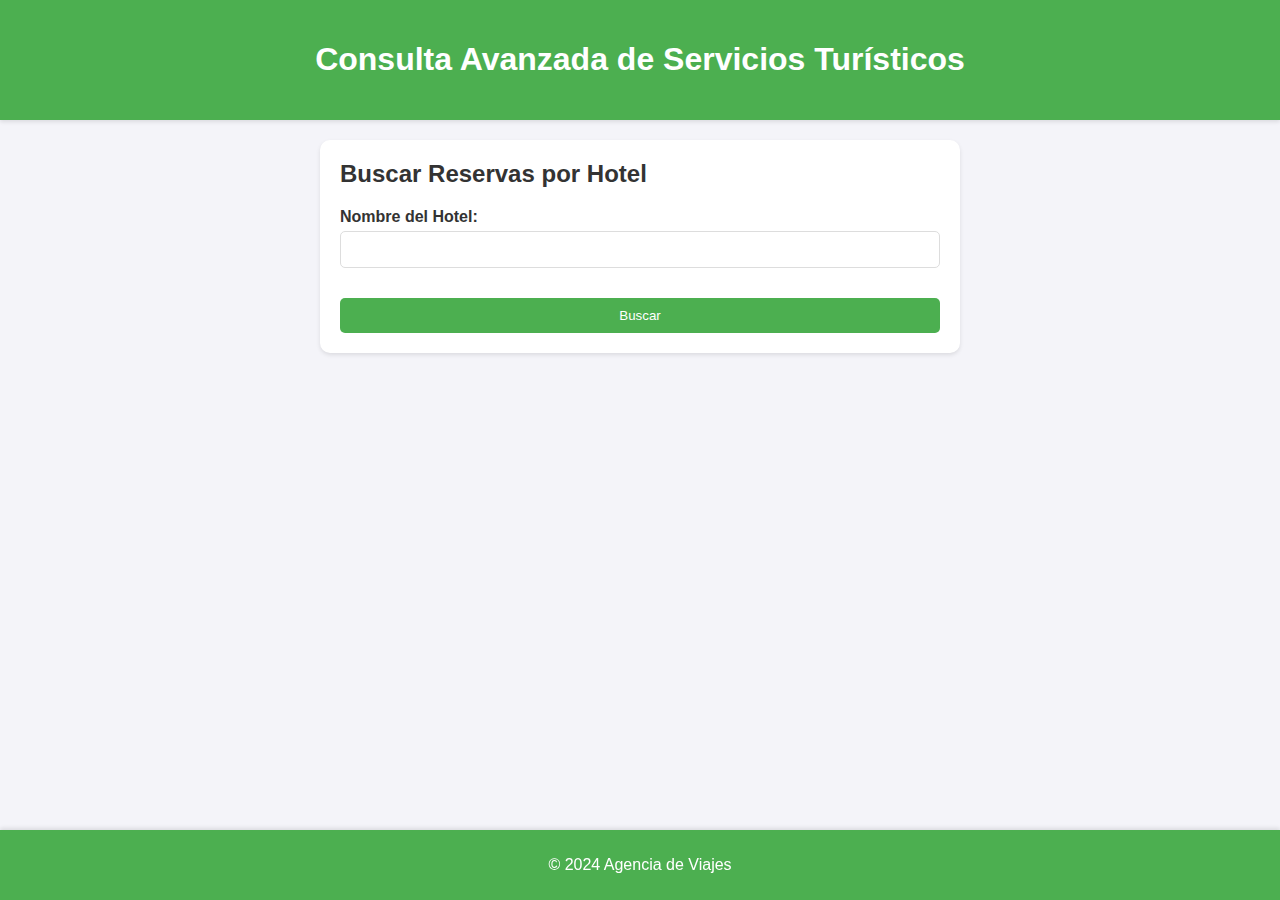
<file: consulta.html>
<!DOCTYPE html>
<html lang="es">
<head>
    <meta charset="UTF-8">
    <title>Consulta Avanzada</title>
    <style>
        body {
            font-family: 'Arial', sans-serif;
            margin: 0;
            padding: 0;
            background-color: #f4f4f9;
            color: #333;
        }

        header {
            background-color: #4CAF50;
            color: white;
            text-align: center;
            padding: 20px 0;
            box-shadow: 0 2px 4px rgba(0, 0, 0, 0.1);
        }

        .form-container {
            background-color: #fff;
            padding: 20px;
            margin: 20px auto;
            width: 90%;
            max-width: 600px;
            box-shadow: 0 2px 4px rgba(0, 0, 0, 0.1);
            border-radius: 10px;
        }

        .form-container h2 {
            margin-top: 0;
            color: #333;
        }

        form {
            display: flex;
            flex-direction: column;
        }

        label {
            margin-bottom: 5px;
            font-weight: bold;
        }

        input[type="text"],
        input[type="date"],
        input[type="number"] {
            width: 100%;
            padding: 10px;
            margin-bottom: 20px;
            border: 1px solid #ddd;
            border-radius: 5px;
            box-sizing: border-box;
        }

        input[type="submit"],
        button {
            background-color: #4CAF50;
            color: white;
            padding: 10px 20px;
            border: none;
            border-radius: 5px;
            cursor: pointer;
            transition: background-color 0.3s ease;
            margin-top: 10px;
        }

        input[type="submit"]:hover,
        button:hover {
            background-color: #45a049;
        }

        footer {
            text-align: center;
            padding: 10px 0;
            background-color: #4CAF50;
            color: white;
            position: fixed;
            width: 100%;
            bottom: 0;
            box-shadow: 0 -2px 4px rgba(0, 0, 0, 0.1);
        }
    </style>
</head>
<body>
    <header>
        <h1>Consulta Avanzada de Servicios Turísticos</h1>
    </header>
    <div class="form-container">
        <h2>Buscar Reservas por Hotel</h2>
        <form action="consulta_avanzada.php" method="post">
            <label for="hotel_nombre">Nombre del Hotel:</label>
            <input type="text" id="hotel_nombre" name="hotel_nombre" required>
            <input type="submit" value="Buscar">
        </form>
    </div>

    <footer>
        <p>&copy; 2024 Agencia de Viajes</p>
    </footer>
</body>
</html>
</file>
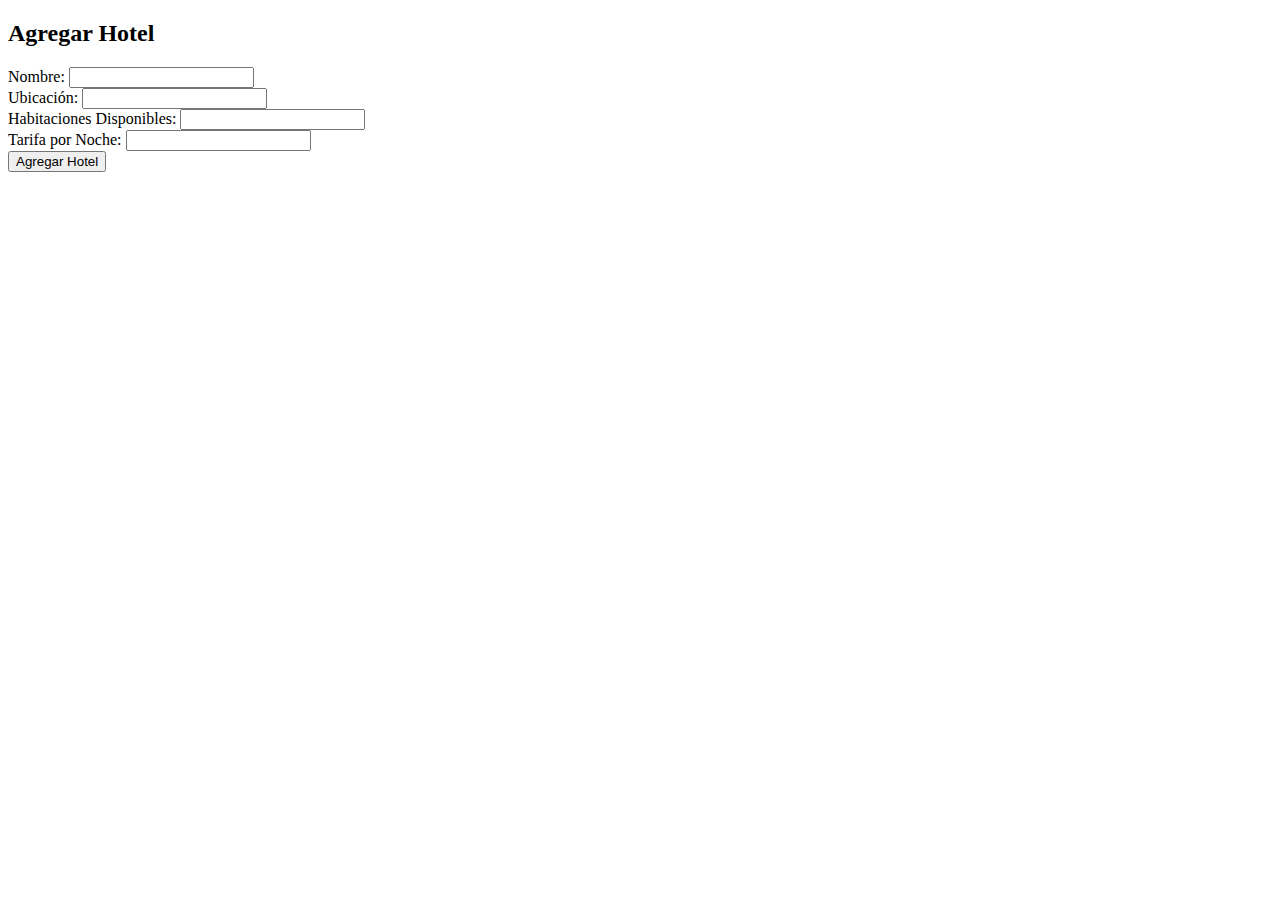
<file: Formulario_Hotel.html>
<!DOCTYPE html>
<html>
<head>
    <title>Agregar Hotel</title>
    <script>
        function validateForm() {
            var nombre = document.forms["hotelForm"]["nombre"].value;
            var ubicación = document.forms["hotelForm"]["ubicación"].value;
            var habitaciones = document.forms["hotelForm"]["habitaciones_disponibles"].value;
            var tarifa = document.forms["hotelForm"]["tarifa_noche"].value;
            if (nombre == "" || ubicación == "" || habitaciones == "" || tarifa == "") {
                alert("Todos los campos deben ser completados");
                return false;
            }
            return true;
        }
    </script>
</head>
<body>
    <h2>Agregar Hotel</h2>
    <form name="hotelForm" action="agregar_hotel.php" onsubmit="return validateForm()" method="post">
        Nombre: <input type="text" name="nombre"><br>
        Ubicación: <input type="text" name="ubicación"><br>
        Habitaciones Disponibles: <input type="number" name="habitaciones_disponibles"><br>
        Tarifa por Noche: <input type="number" step="0.01" name="tarifa_noche"><br>
        <input type="submit" value="Agregar Hotel">
    </form>
</body>
</html>
</file>
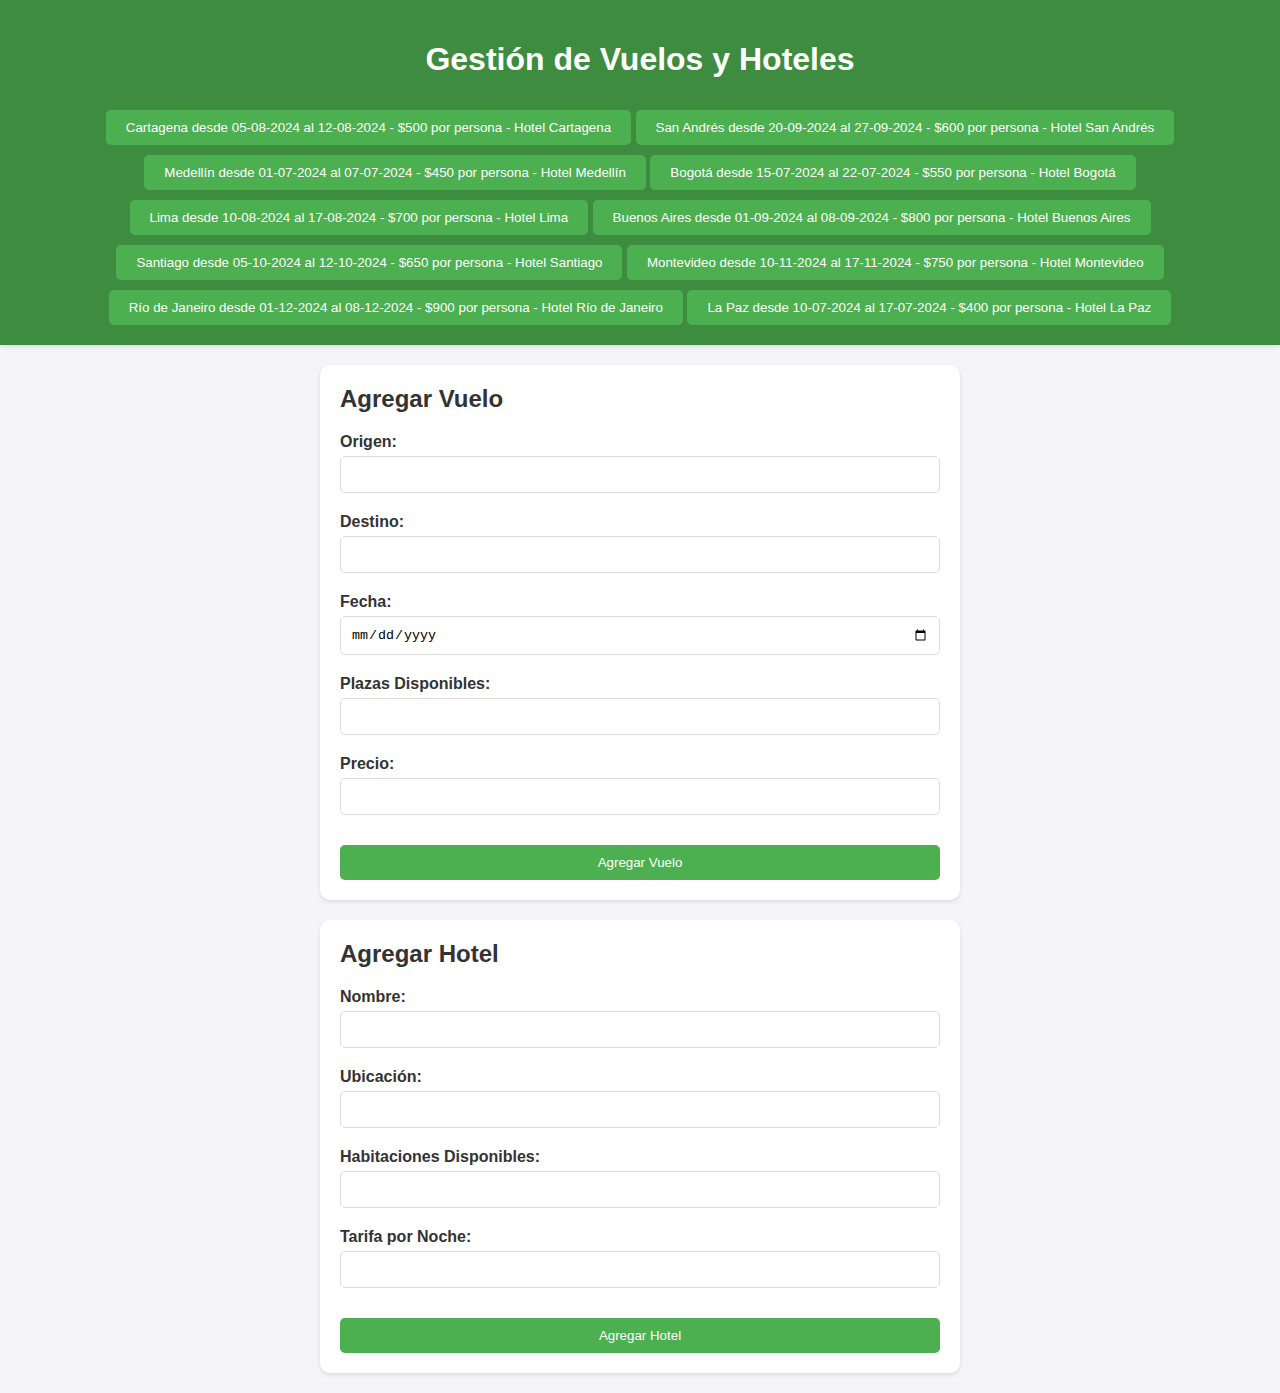
<file: Formulario_vuelos_hoteles.html>
<!DOCTYPE html>
<html lang="es">
<head>
    <meta charset="UTF-8">
    <meta name="viewport" content="width=device-width, initial-scale=1.0">
    <title>Agregar Vuelos y Hoteles</title>
    <style>
        body {
            font-family: 'Arial', sans-serif;
            margin: 0;
            padding: 0;
            background-color: #f4f4f9;
            color: #333;
        }

        header {
            background-color: #3d8c40;
            color: white;
            text-align: center;
            padding: 20px 0;
            box-shadow: 0 2px 4px rgba(0, 0, 0, 0.1);
        }

        .form-container {
            background-color: #fff;
            padding: 20px;
            margin: 20px auto;
            width: 90%;
            max-width: 600px;
            box-shadow: 0 2px 4px rgba(0, 0, 0, 0.1);
            border-radius: 10px;
        }

        .form-container h2 {
            margin-top: 0;
            color: #333;
        }

        form {
            display: flex;
            flex-direction: column;
        }

        label {
            margin-bottom: 5px;
            font-weight: bold;
        }

        input[type="text"],
        input[type="date"],
        input[type="number"] {
            width: 100%;
            padding: 10px;
            margin-bottom: 20px;
            border: 1px solid #ddd;
            border-radius: 5px;
            box-sizing: border-box;
        }

        input[type="submit"],
        button {
            background-color: #4caf50;
            color: white;
            padding: 10px 20px;
            border: none;
            border-radius: 5px;
            cursor: pointer;
            transition: background-color 0.3s ease;
            margin-top: 10px;
        }

        input[type="submit"]:hover,
        button:hover {
            background-color: #45a049;
        }

        footer {
            text-align: center;
            padding: 2px 0;
            background-color: #4CAF50;
            color: white;
            position: fixed;
            width: 100%;
            bottom: 0;
            box-shadow: 0 -2px 4px rgba(0, 0, 0, 0.1);
        }
    </style>
    <script>
        function validateForm(formName) {
            var form = document.forms[formName];
            for (var i = 0; i < form.length; i++) {
                if (form[i].value === "") {
                    alert("Todos los campos deben ser completados");
                    return false;
                }
            }
            return true;
        }
    </script>
</head>
<body>
    <header>
        <h1>Gestión de Vuelos y Hoteles</h1>
            <button>Cartagena desde 05-08-2024 al 12-08-2024 - $500 por persona - Hotel Cartagena</button>
            <button>San Andrés desde 20-09-2024 al 27-09-2024 - $600 por persona - Hotel San Andrés</button>
            <button>Medellín desde 01-07-2024 al 07-07-2024 - $450 por persona - Hotel Medellín</button>
            <button>Bogotá desde 15-07-2024 al 22-07-2024 - $550 por persona - Hotel Bogotá</button>
            <button>Lima desde 10-08-2024 al 17-08-2024 - $700 por persona - Hotel Lima</button>
            <button>Buenos Aires desde 01-09-2024 al 08-09-2024 - $800 por persona - Hotel Buenos Aires</button>
            <button>Santiago desde 05-10-2024 al 12-10-2024 - $650 por persona - Hotel Santiago</button>
            <button>Montevideo desde 10-11-2024 al 17-11-2024 - $750 por persona - Hotel Montevideo</button>
            <button>Río de Janeiro desde 01-12-2024 al 08-12-2024 - $900 por persona - Hotel Río de Janeiro</button>
            <button>La Paz desde 10-07-2024 al 17-07-2024 - $400 por persona - Hotel La Paz</button>
        </nav>
    </header>
    <div class="form-container">
        <h2>Agregar Vuelo</h2>
        <form name="vueloForm" action="agregar_vuelo.php" onsubmit="return validateForm('vueloForm')" method="post">
            <label for="origen">Origen:</label>
            <input type="text" name="origen" id="origen">
            
            <label for="destino">Destino:</label>
            <input type="text" name="destino" id="destino">
            
            <label for="fecha">Fecha:</label>
            <input type="date" name="fecha" id="fecha">
            
            <label for="plazas_disponibles">Plazas Disponibles:</label>
            <input type="number" name="plazas_disponibles" id="plazas_disponibles">
            
            <label for="precio">Precio:</label>
            <input type="number" step="0.01" name="precio" id="precio">
            
            <input type="submit" value="Agregar Vuelo">
        </form>
    </div>

    <div class="form-container">
        <h2>Agregar Hotel</h2>
        <form name="hotelForm" action="agregar_hotel.php" onsubmit="return validateForm('hotelForm')" method="post">
            <label for="nombre">Nombre:</label>
            <input type="text" name="nombre" id="nombre">
            
            <label for="ubicación">Ubicación:</label>
            <input type="text" name="ubicación" id="ubicación">
            
            <label for="habitaciones_disponibles">Habitaciones Disponibles:</label>
            <input type="number" name="habitaciones_disponibles" id="habitaciones_disponibles">
            
            <label for="tarifa_noche">Tarifa por Noche:</label>
            <input type="number" step="100" name="tarifa_noche" id="tarifa_noche">
            
            <input type="submit" value="Agregar Hotel">
        </form>
    </div>

</body>
</html>
</file>
